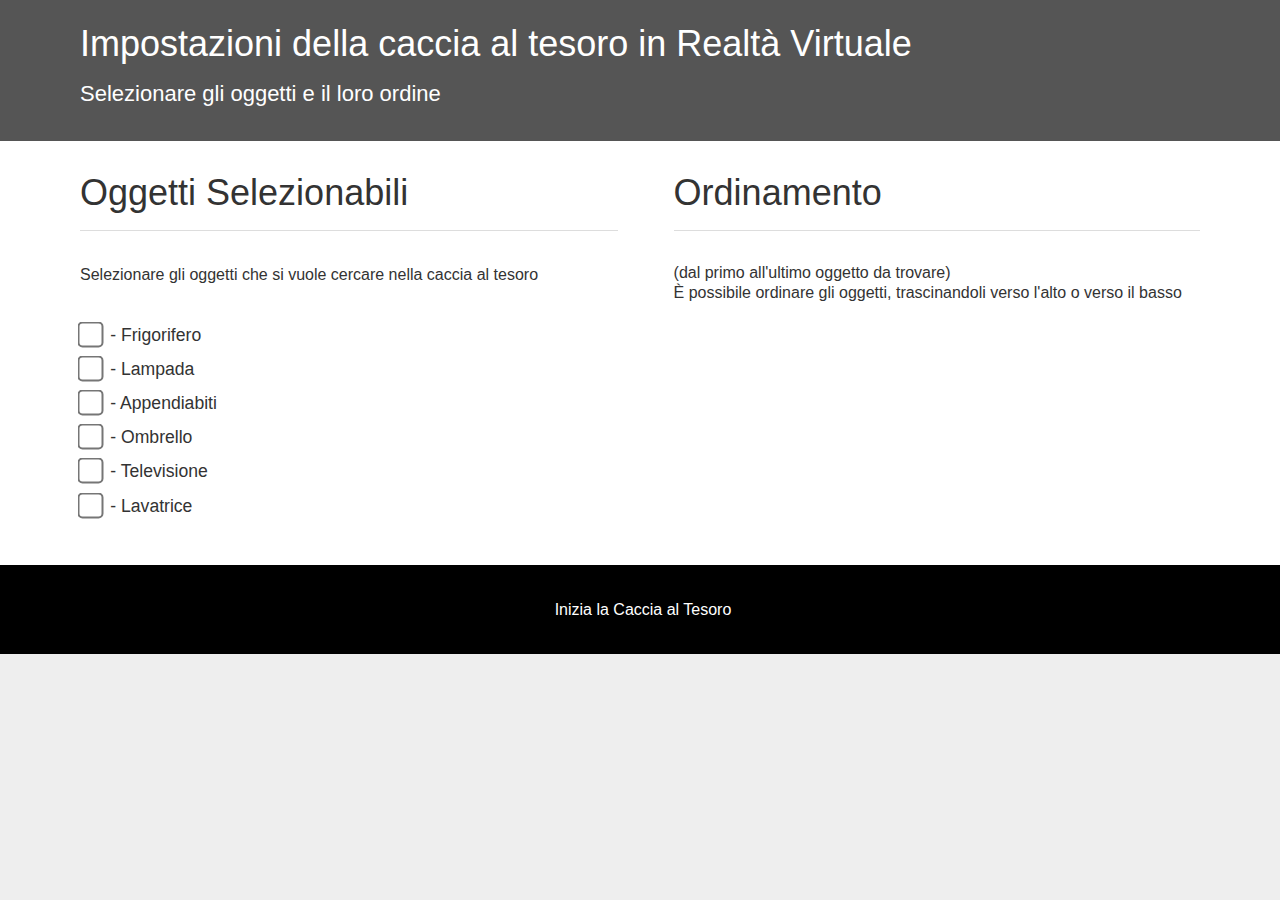
<file: index.html>
<!DOCTYPE html>
<html>
    <head>
        <title> Impostazioni Caccia al Tesoro </title>
        <script src='config.js'></script>
        <script src='jquery-3.1.1.js'></script>
        <script src='jquery-ui-1.12.1.custom/jquery-ui.js'></script>
        <script src='jquery.ui.touch-punch.min.js'></script>
        <link rel='stylesheet' href='jquery-ui-1.12.1.custom/jquery-ui.css'>
        <link rel='stylesheet' href='settings.css'>
    </head>
    <body>

            <div class='header'>
                <div class='container'>
                    <div class='header-heading'>
                        <h1>Impostazioni della caccia al tesoro in Realt&agrave; Virtuale</h1>
                        <h3>Selezionare gli oggetti e il loro ordine</h3>
                    </div>
                </div>
            </div>

            <div class='content'>
                <div class='container'>
                    <div class='main'>
                        <h1>Oggetti Selezionabili</h1>
                        <hr>
                        <p> Selezionare gli oggetti che si vuole cercare nella caccia al tesoro </p>
                        <div id='componentList' class='list'>
                        </div>
                    </div>
                    <div class='aside' id='orderingPanel'>
                        <h1>Ordinamento</h1>
                        <hr>
                        (dal primo all'ultimo oggetto da trovare) <br/>
                        &Egrave; possibile ordinare gli oggetti, trascinandoli verso l'alto o verso il basso
                        <ul id='sortableObjects' class='ordering-list'>
                        </ul>
                    </div>
                </div>
                        
            </div>

            <div class='footer'>
                <div class='container'>
                    <div class='start-button' id='startButton' disabled='true'>
                            Inizia la Caccia al Tesoro
                    </div>
                </div>
            </div>

        <script type='text/javascript'>

            // This will make the object list sortable
            $('#sortableObjects').sortable();
            $('#sortableObjects').disableSelection();

            // ADDING OBJECTS TO THE OBJECTS LIST
            for(component in objectLibrary){
                var newComponent = $("<input id=\""+objectLibrary[component]+"\" class=\"object-checkbox\" type=\"checkbox\" name=\""+objectLibrary[component]+"\" value=\""+component+"\"><label class=\"checkboxtext\"> - "+component+"</label><br>");
                newComponent.appendTo('#componentList');
            }

            // CHECK SELECTED OBJECT LIMIT
            // commented out, since we do not use this for now
            /*
            $('input.object-checkbox').on('change', function(evt) {
               if($(this).siblings(':checked').length >= objectLimit) {
                   this.checked = false;
               }
            });*/

            // When an object is selected, it must be added to the object list
            // If and object is not selected, it must be removed
            $('input.object-checkbox').on('change', function(evt) {
                if($(this).is(':checked')){
                    // adding object to the list
                    var newComponent = $("<li class=\"sortableObject ui-state-default\" id=\"sortable"+objectLibrary[$(this).val()]+"\"> <span class=\"ui-icon ui-icon-arrowthick-2-n-s checkboxtext\"></span>"+$(this).val()+"</li>");
                    newComponent.appendTo('#sortableObjects');
                }
                else{
                    // removing from the list
                    $("#sortable"+objectLibrary[$(this).val()]).remove()
                }
            });

            // Activates / deactivates the start button
            // Activate it when there is at least one object in the Treasure Hunt
            $('input.object-checkbox').on('change', function(evt) {
                if($('input.object-checkbox:checked').length == 0){
                    // then disable the start button
                    $('#startButton').attr("disabled", true)
                }
                else{
                    // enable the button
                    $('#startButton').attr("disabled", false)
                }
            });


            // Redirect to the Treasure Hunt
            $('#startButton').on('click', function(evt) {
                // building parameters
                if(!$(this).attr('disabled')){
                    selectedObjectsArray = new Array()
                    $('#sortableObjects').find('li').each(function(){
                        var object = $(this)
                        selectedObjectsArray.push(object.attr('id').replace('sortable', ''))
                    });
                    // redirect
                    window.location="./webapp/webapp.html?objects="+selectedObjectsArray.join(',')
                }
            });
        </script>
    </body>
</html>
</file>
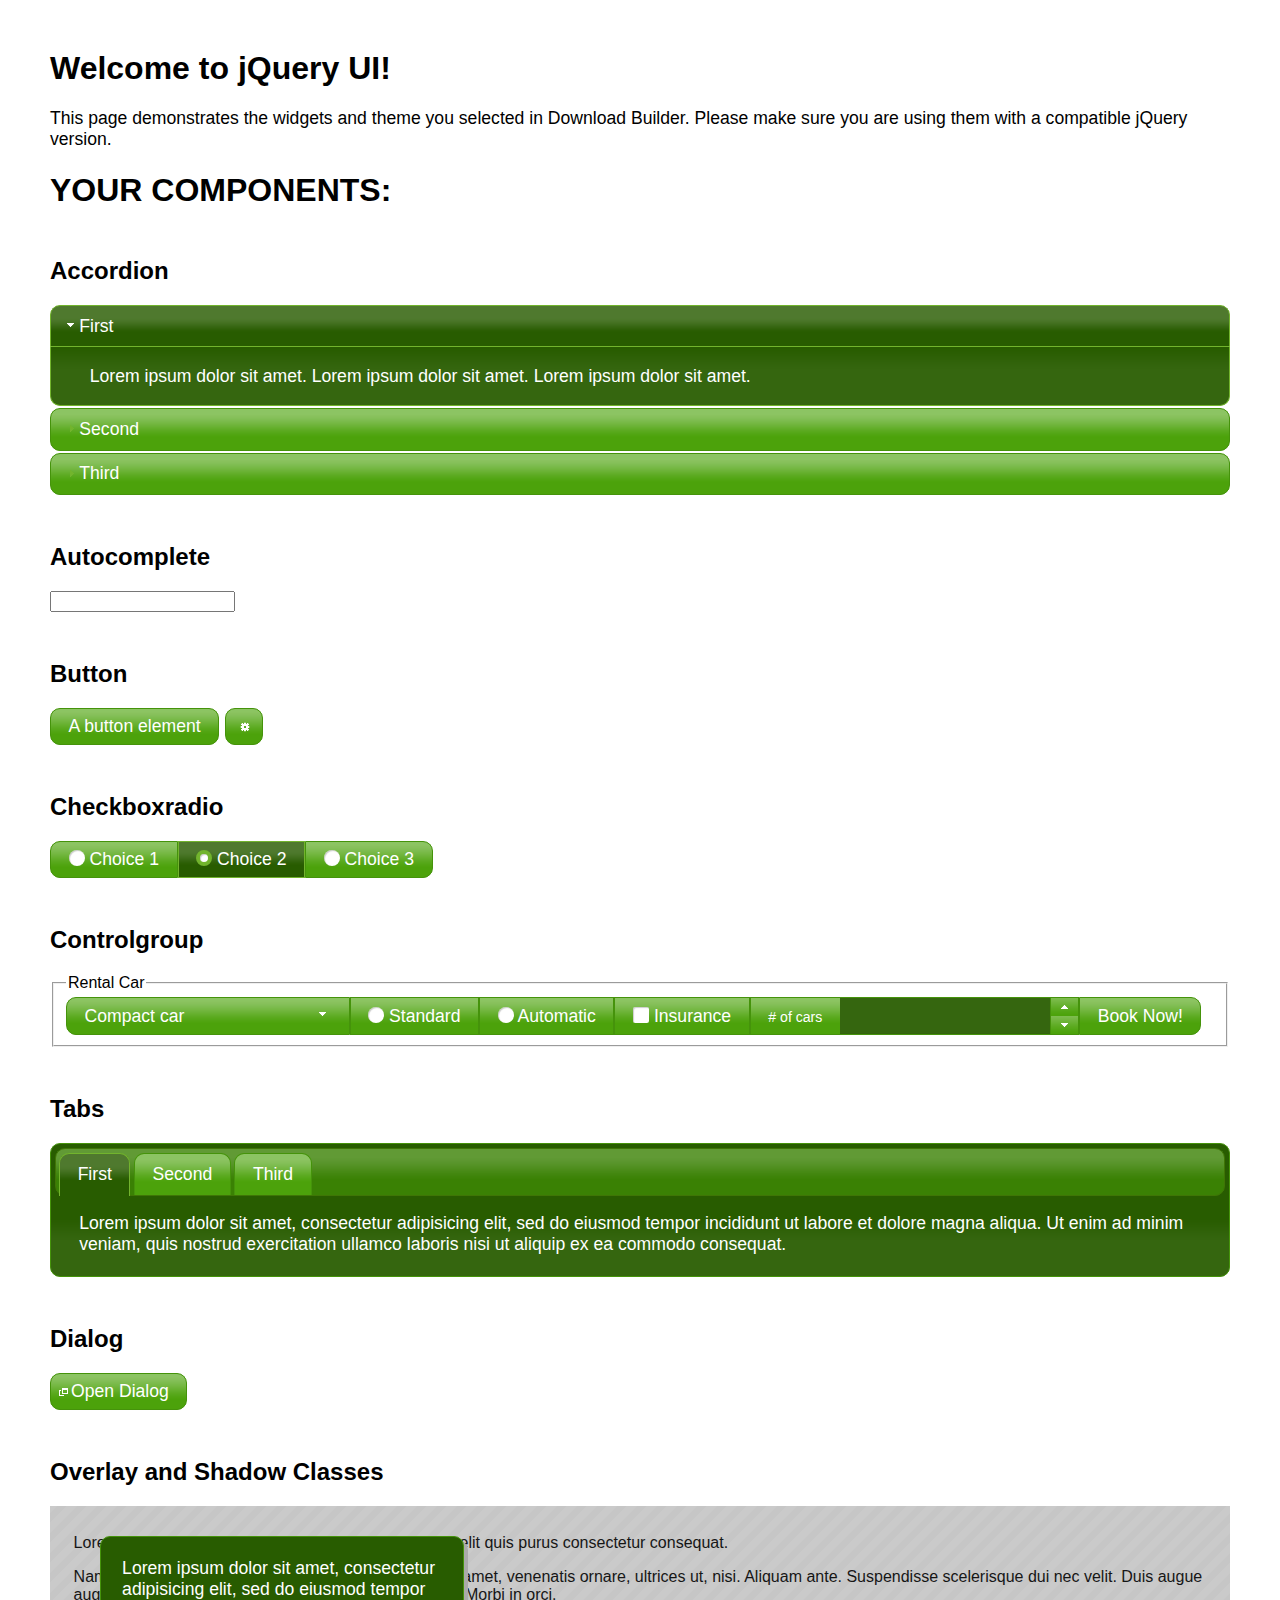
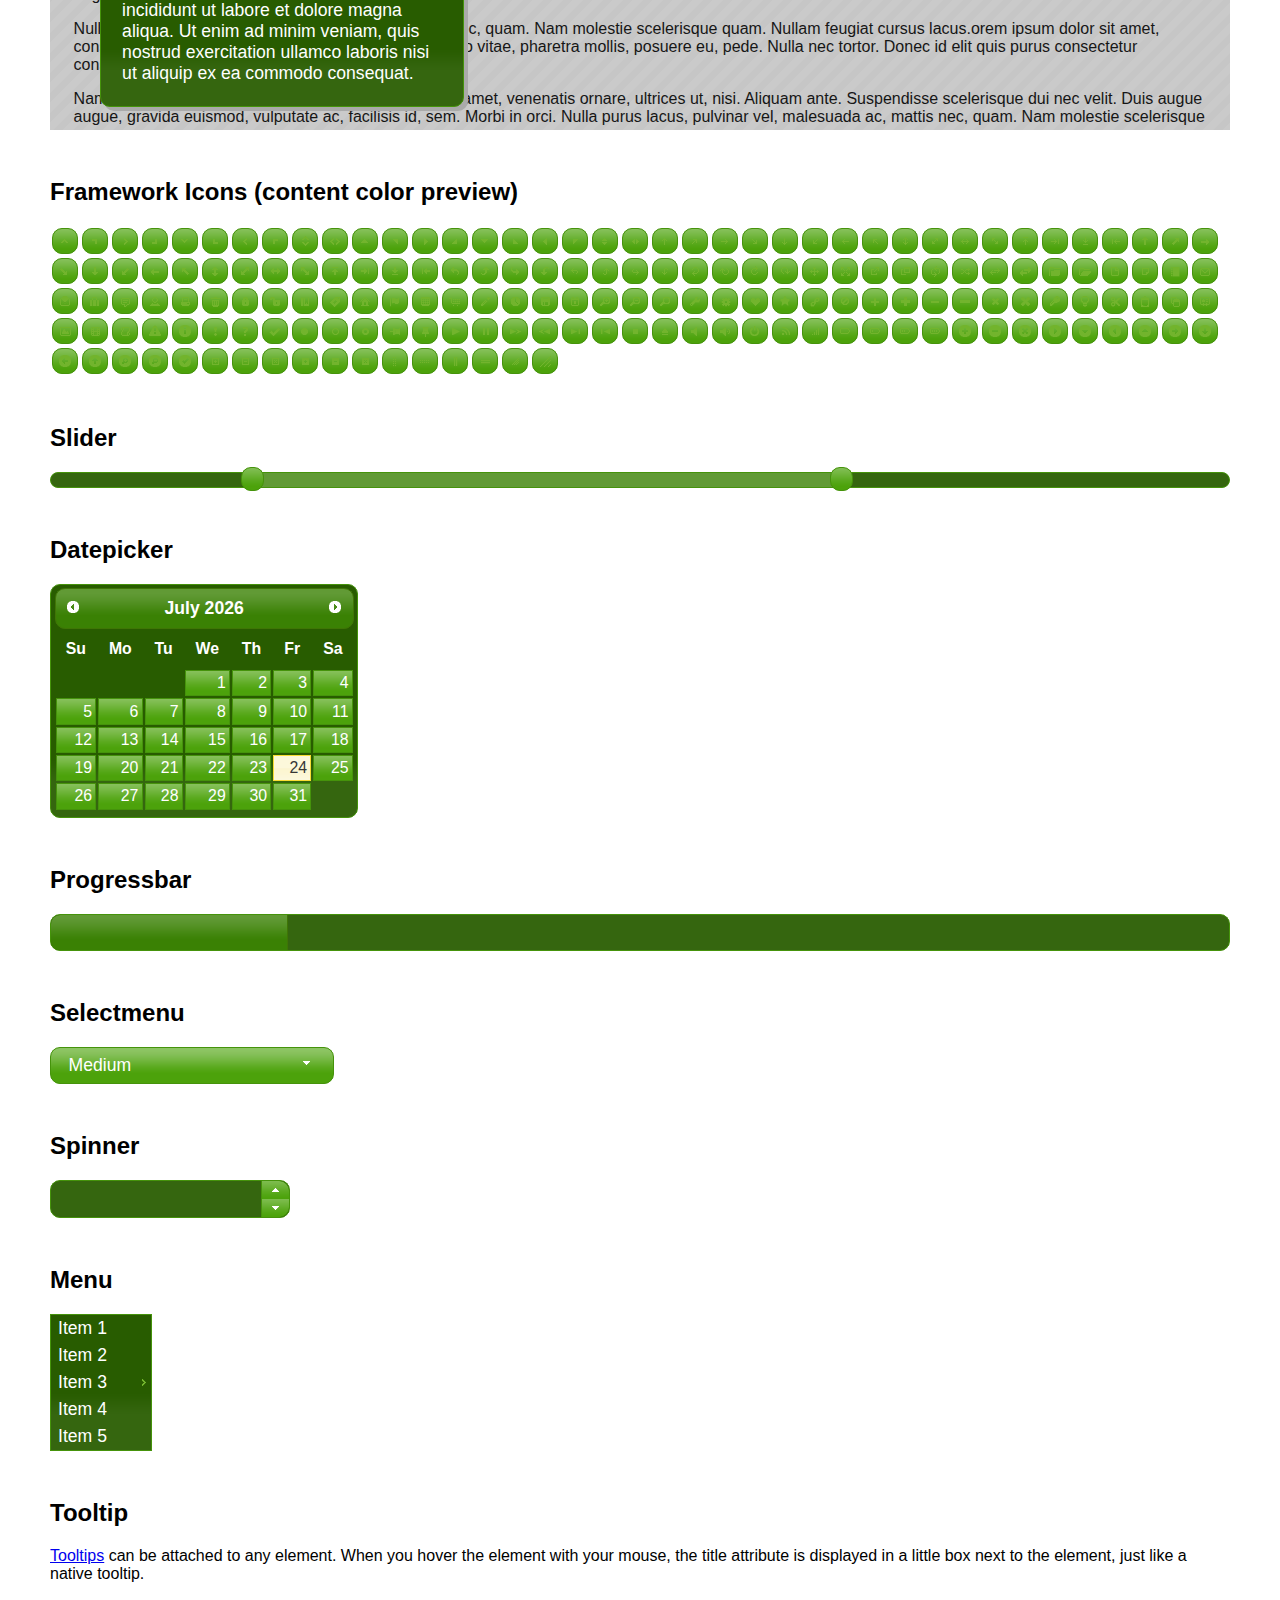
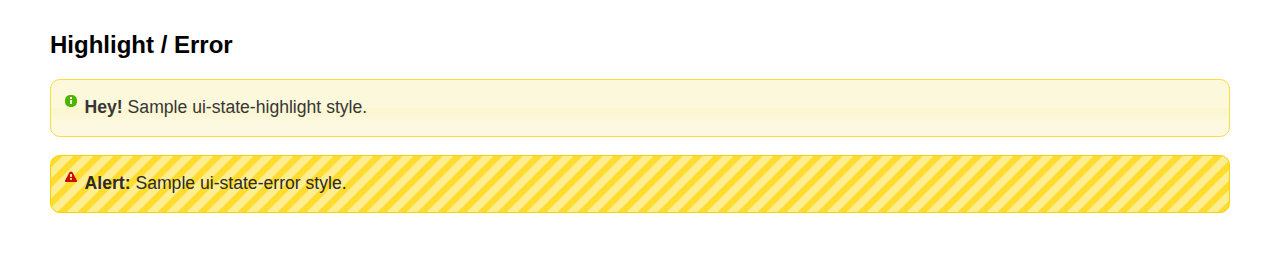
<file: jquery-ui-1.12.1.custom/index.html>
<!doctype html>
<html lang="us">
<head>
	<meta charset="utf-8">
	<title>jQuery UI Example Page</title>
	<link href="jquery-ui.css" rel="stylesheet">
	<style>
	body{
		font-family: "Trebuchet MS", sans-serif;
		margin: 50px;
	}
	.demoHeaders {
		margin-top: 2em;
	}
	#dialog-link {
		padding: .4em 1em .4em 20px;
		text-decoration: none;
		position: relative;
	}
	#dialog-link span.ui-icon {
		margin: 0 5px 0 0;
		position: absolute;
		left: .2em;
		top: 50%;
		margin-top: -8px;
	}
	#icons {
		margin: 0;
		padding: 0;
	}
	#icons li {
		margin: 2px;
		position: relative;
		padding: 4px 0;
		cursor: pointer;
		float: left;
		list-style: none;
	}
	#icons span.ui-icon {
		float: left;
		margin: 0 4px;
	}
	.fakewindowcontain .ui-widget-overlay {
		position: absolute;
	}
	select {
		width: 200px;
	}
	</style>
</head>
<body>

<h1>Welcome to jQuery UI!</h1>

<div class="ui-widget">
	<p>This page demonstrates the widgets and theme you selected in Download Builder. Please make sure you are using them with a compatible jQuery version.</p>
</div>

<h1>YOUR COMPONENTS:</h1>


<!-- Accordion -->
<h2 class="demoHeaders">Accordion</h2>
<div id="accordion">
	<h3>First</h3>
	<div>Lorem ipsum dolor sit amet. Lorem ipsum dolor sit amet. Lorem ipsum dolor sit amet.</div>
	<h3>Second</h3>
	<div>Phasellus mattis tincidunt nibh.</div>
	<h3>Third</h3>
	<div>Nam dui erat, auctor a, dignissim quis.</div>
</div>



<!-- Autocomplete -->
<h2 class="demoHeaders">Autocomplete</h2>
<div>
	<input id="autocomplete" title="type &quot;a&quot;">
</div>



<!-- Button -->
<h2 class="demoHeaders">Button</h2>
<button id="button">A button element</button>
<button id="button-icon">An icon-only button</button>



<!-- Checkboxradio -->
<h2 class="demoHeaders">Checkboxradio</h2>
<form style="margin-top: 1em;">
	<div id="radioset">
		<input type="radio" id="radio1" name="radio"><label for="radio1">Choice 1</label>
		<input type="radio" id="radio2" name="radio" checked="checked"><label for="radio2">Choice 2</label>
		<input type="radio" id="radio3" name="radio"><label for="radio3">Choice 3</label>
	</div>
</form>



<!-- Controlgroup -->
<h2 class="demoHeaders">Controlgroup</h2>
<fieldset>
	<legend>Rental Car</legend>
	<div id="controlgroup">
		<select id="car-type">
			<option>Compact car</option>
			<option>Midsize car</option>
			<option>Full size car</option>
			<option>SUV</option>
			<option>Luxury</option>
			<option>Truck</option>
			<option>Van</option>
		</select>
		<label for="transmission-standard">Standard</label>
		<input type="radio" name="transmission" id="transmission-standard">
		<label for="transmission-automatic">Automatic</label>
		<input type="radio" name="transmission" id="transmission-automatic">
		<label for="insurance">Insurance</label>
		<input type="checkbox" name="insurance" id="insurance">
		<label for="horizontal-spinner" class="ui-controlgroup-label"># of cars</label>
		<input id="horizontal-spinner" class="ui-spinner-input">
		<button>Book Now!</button>
	</div>
</fieldset>



<!-- Tabs -->
<h2 class="demoHeaders">Tabs</h2>
<div id="tabs">
	<ul>
		<li><a href="#tabs-1">First</a></li>
		<li><a href="#tabs-2">Second</a></li>
		<li><a href="#tabs-3">Third</a></li>
	</ul>
	<div id="tabs-1">Lorem ipsum dolor sit amet, consectetur adipisicing elit, sed do eiusmod tempor incididunt ut labore et dolore magna aliqua. Ut enim ad minim veniam, quis nostrud exercitation ullamco laboris nisi ut aliquip ex ea commodo consequat.</div>
	<div id="tabs-2">Phasellus mattis tincidunt nibh. Cras orci urna, blandit id, pretium vel, aliquet ornare, felis. Maecenas scelerisque sem non nisl. Fusce sed lorem in enim dictum bibendum.</div>
	<div id="tabs-3">Nam dui erat, auctor a, dignissim quis, sollicitudin eu, felis. Pellentesque nisi urna, interdum eget, sagittis et, consequat vestibulum, lacus. Mauris porttitor ullamcorper augue.</div>
</div>



<h2 class="demoHeaders">Dialog</h2>
<p>
	<button id="dialog-link" class="ui-button ui-corner-all ui-widget">
		<span class="ui-icon ui-icon-newwin"></span>Open Dialog
	</button>
</p>

<h2 class="demoHeaders">Overlay and Shadow Classes</h2>
<div style="position: relative; width: 96%; height: 200px; padding:1% 2%; overflow:hidden;" class="fakewindowcontain">
	<p>Lorem ipsum dolor sit amet,  Nulla nec tortor. Donec id elit quis purus consectetur consequat. </p><p>Nam congue semper tellus. Sed erat dolor, dapibus sit amet, venenatis ornare, ultrices ut, nisi. Aliquam ante. Suspendisse scelerisque dui nec velit. Duis augue augue, gravida euismod, vulputate ac, facilisis id, sem. Morbi in orci. </p><p>Nulla purus lacus, pulvinar vel, malesuada ac, mattis nec, quam. Nam molestie scelerisque quam. Nullam feugiat cursus lacus.orem ipsum dolor sit amet, consectetur adipiscing elit. Donec libero risus, commodo vitae, pharetra mollis, posuere eu, pede. Nulla nec tortor. Donec id elit quis purus consectetur consequat. </p><p>Nam congue semper tellus. Sed erat dolor, dapibus sit amet, venenatis ornare, ultrices ut, nisi. Aliquam ante. Suspendisse scelerisque dui nec velit. Duis augue augue, gravida euismod, vulputate ac, facilisis id, sem. Morbi in orci. Nulla purus lacus, pulvinar vel, malesuada ac, mattis nec, quam. Nam molestie scelerisque quam. </p><p>Nullam feugiat cursus lacus.orem ipsum dolor sit amet, consectetur adipiscing elit. Donec libero risus, commodo vitae, pharetra mollis, posuere eu, pede. Nulla nec tortor. Donec id elit quis purus consectetur consequat. Nam congue semper tellus. Sed erat dolor, dapibus sit amet, venenatis ornare, ultrices ut, nisi. Aliquam ante. </p><p>Suspendisse scelerisque dui nec velit. Duis augue augue, gravida euismod, vulputate ac, facilisis id, sem. Morbi in orci. Nulla purus lacus, pulvinar vel, malesuada ac, mattis nec, quam. Nam molestie scelerisque quam. Nullam feugiat cursus lacus.orem ipsum dolor sit amet, consectetur adipiscing elit. Donec libero risus, commodo vitae, pharetra mollis, posuere eu, pede. Nulla nec tortor. Donec id elit quis purus consectetur consequat. Nam congue semper tellus. Sed erat dolor, dapibus sit amet, venenatis ornare, ultrices ut, nisi. </p>

	<!-- ui-dialog -->
	<div class="ui-widget-overlay ui-front"></div>
	<div style="position: absolute; width: 320px; left: 50px; top: 30px; padding: 1.2em" class="ui-widget ui-front ui-widget-content ui-corner-all ui-widget-shadow">
		Lorem ipsum dolor sit amet, consectetur adipisicing elit, sed do eiusmod tempor incididunt ut labore et dolore magna aliqua. Ut enim ad minim veniam, quis nostrud exercitation ullamco laboris nisi ut aliquip ex ea commodo consequat.
	</div>

</div>

<!-- ui-dialog -->
<div id="dialog" title="Dialog Title">
	<p>Lorem ipsum dolor sit amet, consectetur adipisicing elit, sed do eiusmod tempor incididunt ut labore et dolore magna aliqua. Ut enim ad minim veniam, quis nostrud exercitation ullamco laboris nisi ut aliquip ex ea commodo consequat.</p>
</div>



<h2 class="demoHeaders">Framework Icons (content color preview)</h2>
<ul id="icons" class="ui-widget ui-helper-clearfix">
	<li class="ui-state-default ui-corner-all" title=".ui-icon-caret-1-n"><span class="ui-icon ui-icon-caret-1-n"></span></li>
	<li class="ui-state-default ui-corner-all" title=".ui-icon-caret-1-ne"><span class="ui-icon ui-icon-caret-1-ne"></span></li>
	<li class="ui-state-default ui-corner-all" title=".ui-icon-caret-1-e"><span class="ui-icon ui-icon-caret-1-e"></span></li>
	<li class="ui-state-default ui-corner-all" title=".ui-icon-caret-1-se"><span class="ui-icon ui-icon-caret-1-se"></span></li>
	<li class="ui-state-default ui-corner-all" title=".ui-icon-caret-1-s"><span class="ui-icon ui-icon-caret-1-s"></span></li>
	<li class="ui-state-default ui-corner-all" title=".ui-icon-caret-1-sw"><span class="ui-icon ui-icon-caret-1-sw"></span></li>
	<li class="ui-state-default ui-corner-all" title=".ui-icon-caret-1-w"><span class="ui-icon ui-icon-caret-1-w"></span></li>
	<li class="ui-state-default ui-corner-all" title=".ui-icon-caret-1-nw"><span class="ui-icon ui-icon-caret-1-nw"></span></li>
	<li class="ui-state-default ui-corner-all" title=".ui-icon-caret-2-n-s"><span class="ui-icon ui-icon-caret-2-n-s"></span></li>
	<li class="ui-state-default ui-corner-all" title=".ui-icon-caret-2-e-w"><span class="ui-icon ui-icon-caret-2-e-w"></span></li>
	<li class="ui-state-default ui-corner-all" title=".ui-icon-triangle-1-n"><span class="ui-icon ui-icon-triangle-1-n"></span></li>
	<li class="ui-state-default ui-corner-all" title=".ui-icon-triangle-1-ne"><span class="ui-icon ui-icon-triangle-1-ne"></span></li>
	<li class="ui-state-default ui-corner-all" title=".ui-icon-triangle-1-e"><span class="ui-icon ui-icon-triangle-1-e"></span></li>
	<li class="ui-state-default ui-corner-all" title=".ui-icon-triangle-1-se"><span class="ui-icon ui-icon-triangle-1-se"></span></li>
	<li class="ui-state-default ui-corner-all" title=".ui-icon-triangle-1-s"><span class="ui-icon ui-icon-triangle-1-s"></span></li>
	<li class="ui-state-default ui-corner-all" title=".ui-icon-triangle-1-sw"><span class="ui-icon ui-icon-triangle-1-sw"></span></li>
	<li class="ui-state-default ui-corner-all" title=".ui-icon-triangle-1-w"><span class="ui-icon ui-icon-triangle-1-w"></span></li>
	<li class="ui-state-default ui-corner-all" title=".ui-icon-triangle-1-nw"><span class="ui-icon ui-icon-triangle-1-nw"></span></li>
	<li class="ui-state-default ui-corner-all" title=".ui-icon-triangle-2-n-s"><span class="ui-icon ui-icon-triangle-2-n-s"></span></li>
	<li class="ui-state-default ui-corner-all" title=".ui-icon-triangle-2-e-w"><span class="ui-icon ui-icon-triangle-2-e-w"></span></li>
	<li class="ui-state-default ui-corner-all" title=".ui-icon-arrow-1-n"><span class="ui-icon ui-icon-arrow-1-n"></span></li>
	<li class="ui-state-default ui-corner-all" title=".ui-icon-arrow-1-ne"><span class="ui-icon ui-icon-arrow-1-ne"></span></li>
	<li class="ui-state-default ui-corner-all" title=".ui-icon-arrow-1-e"><span class="ui-icon ui-icon-arrow-1-e"></span></li>
	<li class="ui-state-default ui-corner-all" title=".ui-icon-arrow-1-se"><span class="ui-icon ui-icon-arrow-1-se"></span></li>
	<li class="ui-state-default ui-corner-all" title=".ui-icon-arrow-1-s"><span class="ui-icon ui-icon-arrow-1-s"></span></li>
	<li class="ui-state-default ui-corner-all" title=".ui-icon-arrow-1-sw"><span class="ui-icon ui-icon-arrow-1-sw"></span></li>
	<li class="ui-state-default ui-corner-all" title=".ui-icon-arrow-1-w"><span class="ui-icon ui-icon-arrow-1-w"></span></li>
	<li class="ui-state-default ui-corner-all" title=".ui-icon-arrow-1-nw"><span class="ui-icon ui-icon-arrow-1-nw"></span></li>
	<li class="ui-state-default ui-corner-all" title=".ui-icon-arrow-2-n-s"><span class="ui-icon ui-icon-arrow-2-n-s"></span></li>
	<li class="ui-state-default ui-corner-all" title=".ui-icon-arrow-2-ne-sw"><span class="ui-icon ui-icon-arrow-2-ne-sw"></span></li>
	<li class="ui-state-default ui-corner-all" title=".ui-icon-arrow-2-e-w"><span class="ui-icon ui-icon-arrow-2-e-w"></span></li>
	<li class="ui-state-default ui-corner-all" title=".ui-icon-arrow-2-se-nw"><span class="ui-icon ui-icon-arrow-2-se-nw"></span></li>
	<li class="ui-state-default ui-corner-all" title=".ui-icon-arrowstop-1-n"><span class="ui-icon ui-icon-arrowstop-1-n"></span></li>
	<li class="ui-state-default ui-corner-all" title=".ui-icon-arrowstop-1-e"><span class="ui-icon ui-icon-arrowstop-1-e"></span></li>
	<li class="ui-state-default ui-corner-all" title=".ui-icon-arrowstop-1-s"><span class="ui-icon ui-icon-arrowstop-1-s"></span></li>
	<li class="ui-state-default ui-corner-all" title=".ui-icon-arrowstop-1-w"><span class="ui-icon ui-icon-arrowstop-1-w"></span></li>
	<li class="ui-state-default ui-corner-all" title=".ui-icon-arrowthick-1-n"><span class="ui-icon ui-icon-arrowthick-1-n"></span></li>
	<li class="ui-state-default ui-corner-all" title=".ui-icon-arrowthick-1-ne"><span class="ui-icon ui-icon-arrowthick-1-ne"></span></li>
	<li class="ui-state-default ui-corner-all" title=".ui-icon-arrowthick-1-e"><span class="ui-icon ui-icon-arrowthick-1-e"></span></li>
	<li class="ui-state-default ui-corner-all" title=".ui-icon-arrowthick-1-se"><span class="ui-icon ui-icon-arrowthick-1-se"></span></li>
	<li class="ui-state-default ui-corner-all" title=".ui-icon-arrowthick-1-s"><span class="ui-icon ui-icon-arrowthick-1-s"></span></li>
	<li class="ui-state-default ui-corner-all" title=".ui-icon-arrowthick-1-sw"><span class="ui-icon ui-icon-arrowthick-1-sw"></span></li>
	<li class="ui-state-default ui-corner-all" title=".ui-icon-arrowthick-1-w"><span class="ui-icon ui-icon-arrowthick-1-w"></span></li>
	<li class="ui-state-default ui-corner-all" title=".ui-icon-arrowthick-1-nw"><span class="ui-icon ui-icon-arrowthick-1-nw"></span></li>
	<li class="ui-state-default ui-corner-all" title=".ui-icon-arrowthick-2-n-s"><span class="ui-icon ui-icon-arrowthick-2-n-s"></span></li>
	<li class="ui-state-default ui-corner-all" title=".ui-icon-arrowthick-2-ne-sw"><span class="ui-icon ui-icon-arrowthick-2-ne-sw"></span></li>
	<li class="ui-state-default ui-corner-all" title=".ui-icon-arrowthick-2-e-w"><span class="ui-icon ui-icon-arrowthick-2-e-w"></span></li>
	<li class="ui-state-default ui-corner-all" title=".ui-icon-arrowthick-2-se-nw"><span class="ui-icon ui-icon-arrowthick-2-se-nw"></span></li>
	<li class="ui-state-default ui-corner-all" title=".ui-icon-arrowthickstop-1-n"><span class="ui-icon ui-icon-arrowthickstop-1-n"></span></li>
	<li class="ui-state-default ui-corner-all" title=".ui-icon-arrowthickstop-1-e"><span class="ui-icon ui-icon-arrowthickstop-1-e"></span></li>
	<li class="ui-state-default ui-corner-all" title=".ui-icon-arrowthickstop-1-s"><span class="ui-icon ui-icon-arrowthickstop-1-s"></span></li>
	<li class="ui-state-default ui-corner-all" title=".ui-icon-arrowthickstop-1-w"><span class="ui-icon ui-icon-arrowthickstop-1-w"></span></li>
	<li class="ui-state-default ui-corner-all" title=".ui-icon-arrowreturnthick-1-w"><span class="ui-icon ui-icon-arrowreturnthick-1-w"></span></li>
	<li class="ui-state-default ui-corner-all" title=".ui-icon-arrowreturnthick-1-n"><span class="ui-icon ui-icon-arrowreturnthick-1-n"></span></li>
	<li class="ui-state-default ui-corner-all" title=".ui-icon-arrowreturnthick-1-e"><span class="ui-icon ui-icon-arrowreturnthick-1-e"></span></li>
	<li class="ui-state-default ui-corner-all" title=".ui-icon-arrowreturnthick-1-s"><span class="ui-icon ui-icon-arrowreturnthick-1-s"></span></li>
	<li class="ui-state-default ui-corner-all" title=".ui-icon-arrowreturn-1-w"><span class="ui-icon ui-icon-arrowreturn-1-w"></span></li>
	<li class="ui-state-default ui-corner-all" title=".ui-icon-arrowreturn-1-n"><span class="ui-icon ui-icon-arrowreturn-1-n"></span></li>
	<li class="ui-state-default ui-corner-all" title=".ui-icon-arrowreturn-1-e"><span class="ui-icon ui-icon-arrowreturn-1-e"></span></li>
	<li class="ui-state-default ui-corner-all" title=".ui-icon-arrowreturn-1-s"><span class="ui-icon ui-icon-arrowreturn-1-s"></span></li>
	<li class="ui-state-default ui-corner-all" title=".ui-icon-arrowrefresh-1-w"><span class="ui-icon ui-icon-arrowrefresh-1-w"></span></li>
	<li class="ui-state-default ui-corner-all" title=".ui-icon-arrowrefresh-1-n"><span class="ui-icon ui-icon-arrowrefresh-1-n"></span></li>
	<li class="ui-state-default ui-corner-all" title=".ui-icon-arrowrefresh-1-e"><span class="ui-icon ui-icon-arrowrefresh-1-e"></span></li>
	<li class="ui-state-default ui-corner-all" title=".ui-icon-arrowrefresh-1-s"><span class="ui-icon ui-icon-arrowrefresh-1-s"></span></li>
	<li class="ui-state-default ui-corner-all" title=".ui-icon-arrow-4"><span class="ui-icon ui-icon-arrow-4"></span></li>
	<li class="ui-state-default ui-corner-all" title=".ui-icon-arrow-4-diag"><span class="ui-icon ui-icon-arrow-4-diag"></span></li>
	<li class="ui-state-default ui-corner-all" title=".ui-icon-extlink"><span class="ui-icon ui-icon-extlink"></span></li>
	<li class="ui-state-default ui-corner-all" title=".ui-icon-newwin"><span class="ui-icon ui-icon-newwin"></span></li>
	<li class="ui-state-default ui-corner-all" title=".ui-icon-refresh"><span class="ui-icon ui-icon-refresh"></span></li>
	<li class="ui-state-default ui-corner-all" title=".ui-icon-shuffle"><span class="ui-icon ui-icon-shuffle"></span></li>
	<li class="ui-state-default ui-corner-all" title=".ui-icon-transfer-e-w"><span class="ui-icon ui-icon-transfer-e-w"></span></li>
	<li class="ui-state-default ui-corner-all" title=".ui-icon-transferthick-e-w"><span class="ui-icon ui-icon-transferthick-e-w"></span></li>
	<li class="ui-state-default ui-corner-all" title=".ui-icon-folder-collapsed"><span class="ui-icon ui-icon-folder-collapsed"></span></li>
	<li class="ui-state-default ui-corner-all" title=".ui-icon-folder-open"><span class="ui-icon ui-icon-folder-open"></span></li>
	<li class="ui-state-default ui-corner-all" title=".ui-icon-document"><span class="ui-icon ui-icon-document"></span></li>
	<li class="ui-state-default ui-corner-all" title=".ui-icon-document-b"><span class="ui-icon ui-icon-document-b"></span></li>
	<li class="ui-state-default ui-corner-all" title=".ui-icon-note"><span class="ui-icon ui-icon-note"></span></li>
	<li class="ui-state-default ui-corner-all" title=".ui-icon-mail-closed"><span class="ui-icon ui-icon-mail-closed"></span></li>
	<li class="ui-state-default ui-corner-all" title=".ui-icon-mail-open"><span class="ui-icon ui-icon-mail-open"></span></li>
	<li class="ui-state-default ui-corner-all" title=".ui-icon-suitcase"><span class="ui-icon ui-icon-suitcase"></span></li>
	<li class="ui-state-default ui-corner-all" title=".ui-icon-comment"><span class="ui-icon ui-icon-comment"></span></li>
	<li class="ui-state-default ui-corner-all" title=".ui-icon-person"><span class="ui-icon ui-icon-person"></span></li>
	<li class="ui-state-default ui-corner-all" title=".ui-icon-print"><span class="ui-icon ui-icon-print"></span></li>
	<li class="ui-state-default ui-corner-all" title=".ui-icon-trash"><span class="ui-icon ui-icon-trash"></span></li>
	<li class="ui-state-default ui-corner-all" title=".ui-icon-locked"><span class="ui-icon ui-icon-locked"></span></li>
	<li class="ui-state-default ui-corner-all" title=".ui-icon-unlocked"><span class="ui-icon ui-icon-unlocked"></span></li>
	<li class="ui-state-default ui-corner-all" title=".ui-icon-bookmark"><span class="ui-icon ui-icon-bookmark"></span></li>
	<li class="ui-state-default ui-corner-all" title=".ui-icon-tag"><span class="ui-icon ui-icon-tag"></span></li>
	<li class="ui-state-default ui-corner-all" title=".ui-icon-home"><span class="ui-icon ui-icon-home"></span></li>
	<li class="ui-state-default ui-corner-all" title=".ui-icon-flag"><span class="ui-icon ui-icon-flag"></span></li>
	<li class="ui-state-default ui-corner-all" title=".ui-icon-calculator"><span class="ui-icon ui-icon-calculator"></span></li>
	<li class="ui-state-default ui-corner-all" title=".ui-icon-cart"><span class="ui-icon ui-icon-cart"></span></li>
	<li class="ui-state-default ui-corner-all" title=".ui-icon-pencil"><span class="ui-icon ui-icon-pencil"></span></li>
	<li class="ui-state-default ui-corner-all" title=".ui-icon-clock"><span class="ui-icon ui-icon-clock"></span></li>
	<li class="ui-state-default ui-corner-all" title=".ui-icon-disk"><span class="ui-icon ui-icon-disk"></span></li>
	<li class="ui-state-default ui-corner-all" title=".ui-icon-calendar"><span class="ui-icon ui-icon-calendar"></span></li>
	<li class="ui-state-default ui-corner-all" title=".ui-icon-zoomin"><span class="ui-icon ui-icon-zoomin"></span></li>
	<li class="ui-state-default ui-corner-all" title=".ui-icon-zoomout"><span class="ui-icon ui-icon-zoomout"></span></li>
	<li class="ui-state-default ui-corner-all" title=".ui-icon-search"><span class="ui-icon ui-icon-search"></span></li>
	<li class="ui-state-default ui-corner-all" title=".ui-icon-wrench"><span class="ui-icon ui-icon-wrench"></span></li>
	<li class="ui-state-default ui-corner-all" title=".ui-icon-gear"><span class="ui-icon ui-icon-gear"></span></li>
	<li class="ui-state-default ui-corner-all" title=".ui-icon-heart"><span class="ui-icon ui-icon-heart"></span></li>
	<li class="ui-state-default ui-corner-all" title=".ui-icon-star"><span class="ui-icon ui-icon-star"></span></li>
	<li class="ui-state-default ui-corner-all" title=".ui-icon-link"><span class="ui-icon ui-icon-link"></span></li>
	<li class="ui-state-default ui-corner-all" title=".ui-icon-cancel"><span class="ui-icon ui-icon-cancel"></span></li>
	<li class="ui-state-default ui-corner-all" title=".ui-icon-plus"><span class="ui-icon ui-icon-plus"></span></li>
	<li class="ui-state-default ui-corner-all" title=".ui-icon-plusthick"><span class="ui-icon ui-icon-plusthick"></span></li>
	<li class="ui-state-default ui-corner-all" title=".ui-icon-minus"><span class="ui-icon ui-icon-minus"></span></li>
	<li class="ui-state-default ui-corner-all" title=".ui-icon-minusthick"><span class="ui-icon ui-icon-minusthick"></span></li>
	<li class="ui-state-default ui-corner-all" title=".ui-icon-close"><span class="ui-icon ui-icon-close"></span></li>
	<li class="ui-state-default ui-corner-all" title=".ui-icon-closethick"><span class="ui-icon ui-icon-closethick"></span></li>
	<li class="ui-state-default ui-corner-all" title=".ui-icon-key"><span class="ui-icon ui-icon-key"></span></li>
	<li class="ui-state-default ui-corner-all" title=".ui-icon-lightbulb"><span class="ui-icon ui-icon-lightbulb"></span></li>
	<li class="ui-state-default ui-corner-all" title=".ui-icon-scissors"><span class="ui-icon ui-icon-scissors"></span></li>
	<li class="ui-state-default ui-corner-all" title=".ui-icon-clipboard"><span class="ui-icon ui-icon-clipboard"></span></li>
	<li class="ui-state-default ui-corner-all" title=".ui-icon-copy"><span class="ui-icon ui-icon-copy"></span></li>
	<li class="ui-state-default ui-corner-all" title=".ui-icon-contact"><span class="ui-icon ui-icon-contact"></span></li>
	<li class="ui-state-default ui-corner-all" title=".ui-icon-image"><span class="ui-icon ui-icon-image"></span></li>
	<li class="ui-state-default ui-corner-all" title=".ui-icon-video"><span class="ui-icon ui-icon-video"></span></li>
	<li class="ui-state-default ui-corner-all" title=".ui-icon-script"><span class="ui-icon ui-icon-script"></span></li>
	<li class="ui-state-default ui-corner-all" title=".ui-icon-alert"><span class="ui-icon ui-icon-alert"></span></li>
	<li class="ui-state-default ui-corner-all" title=".ui-icon-info"><span class="ui-icon ui-icon-info"></span></li>
	<li class="ui-state-default ui-corner-all" title=".ui-icon-notice"><span class="ui-icon ui-icon-notice"></span></li>
	<li class="ui-state-default ui-corner-all" title=".ui-icon-help"><span class="ui-icon ui-icon-help"></span></li>
	<li class="ui-state-default ui-corner-all" title=".ui-icon-check"><span class="ui-icon ui-icon-check"></span></li>
	<li class="ui-state-default ui-corner-all" title=".ui-icon-bullet"><span class="ui-icon ui-icon-bullet"></span></li>
	<li class="ui-state-default ui-corner-all" title=".ui-icon-radio-off"><span class="ui-icon ui-icon-radio-off"></span></li>
	<li class="ui-state-default ui-corner-all" title=".ui-icon-radio-on"><span class="ui-icon ui-icon-radio-on"></span></li>
	<li class="ui-state-default ui-corner-all" title=".ui-icon-pin-w"><span class="ui-icon ui-icon-pin-w"></span></li>
	<li class="ui-state-default ui-corner-all" title=".ui-icon-pin-s"><span class="ui-icon ui-icon-pin-s"></span></li>
	<li class="ui-state-default ui-corner-all" title=".ui-icon-play"><span class="ui-icon ui-icon-play"></span></li>
	<li class="ui-state-default ui-corner-all" title=".ui-icon-pause"><span class="ui-icon ui-icon-pause"></span></li>
	<li class="ui-state-default ui-corner-all" title=".ui-icon-seek-next"><span class="ui-icon ui-icon-seek-next"></span></li>
	<li class="ui-state-default ui-corner-all" title=".ui-icon-seek-prev"><span class="ui-icon ui-icon-seek-prev"></span></li>
	<li class="ui-state-default ui-corner-all" title=".ui-icon-seek-end"><span class="ui-icon ui-icon-seek-end"></span></li>
	<li class="ui-state-default ui-corner-all" title=".ui-icon-seek-first"><span class="ui-icon ui-icon-seek-first"></span></li>
	<li class="ui-state-default ui-corner-all" title=".ui-icon-stop"><span class="ui-icon ui-icon-stop"></span></li>
	<li class="ui-state-default ui-corner-all" title=".ui-icon-eject"><span class="ui-icon ui-icon-eject"></span></li>
	<li class="ui-state-default ui-corner-all" title=".ui-icon-volume-off"><span class="ui-icon ui-icon-volume-off"></span></li>
	<li class="ui-state-default ui-corner-all" title=".ui-icon-volume-on"><span class="ui-icon ui-icon-volume-on"></span></li>
	<li class="ui-state-default ui-corner-all" title=".ui-icon-power"><span class="ui-icon ui-icon-power"></span></li>
	<li class="ui-state-default ui-corner-all" title=".ui-icon-signal-diag"><span class="ui-icon ui-icon-signal-diag"></span></li>
	<li class="ui-state-default ui-corner-all" title=".ui-icon-signal"><span class="ui-icon ui-icon-signal"></span></li>
	<li class="ui-state-default ui-corner-all" title=".ui-icon-battery-0"><span class="ui-icon ui-icon-battery-0"></span></li>
	<li class="ui-state-default ui-corner-all" title=".ui-icon-battery-1"><span class="ui-icon ui-icon-battery-1"></span></li>
	<li class="ui-state-default ui-corner-all" title=".ui-icon-battery-2"><span class="ui-icon ui-icon-battery-2"></span></li>
	<li class="ui-state-default ui-corner-all" title=".ui-icon-battery-3"><span class="ui-icon ui-icon-battery-3"></span></li>
	<li class="ui-state-default ui-corner-all" title=".ui-icon-circle-plus"><span class="ui-icon ui-icon-circle-plus"></span></li>
	<li class="ui-state-default ui-corner-all" title=".ui-icon-circle-minus"><span class="ui-icon ui-icon-circle-minus"></span></li>
	<li class="ui-state-default ui-corner-all" title=".ui-icon-circle-close"><span class="ui-icon ui-icon-circle-close"></span></li>
	<li class="ui-state-default ui-corner-all" title=".ui-icon-circle-triangle-e"><span class="ui-icon ui-icon-circle-triangle-e"></span></li>
	<li class="ui-state-default ui-corner-all" title=".ui-icon-circle-triangle-s"><span class="ui-icon ui-icon-circle-triangle-s"></span></li>
	<li class="ui-state-default ui-corner-all" title=".ui-icon-circle-triangle-w"><span class="ui-icon ui-icon-circle-triangle-w"></span></li>
	<li class="ui-state-default ui-corner-all" title=".ui-icon-circle-triangle-n"><span class="ui-icon ui-icon-circle-triangle-n"></span></li>
	<li class="ui-state-default ui-corner-all" title=".ui-icon-circle-arrow-e"><span class="ui-icon ui-icon-circle-arrow-e"></span></li>
	<li class="ui-state-default ui-corner-all" title=".ui-icon-circle-arrow-s"><span class="ui-icon ui-icon-circle-arrow-s"></span></li>
	<li class="ui-state-default ui-corner-all" title=".ui-icon-circle-arrow-w"><span class="ui-icon ui-icon-circle-arrow-w"></span></li>
	<li class="ui-state-default ui-corner-all" title=".ui-icon-circle-arrow-n"><span class="ui-icon ui-icon-circle-arrow-n"></span></li>
	<li class="ui-state-default ui-corner-all" title=".ui-icon-circle-zoomin"><span class="ui-icon ui-icon-circle-zoomin"></span></li>
	<li class="ui-state-default ui-corner-all" title=".ui-icon-circle-zoomout"><span class="ui-icon ui-icon-circle-zoomout"></span></li>
	<li class="ui-state-default ui-corner-all" title=".ui-icon-circle-check"><span class="ui-icon ui-icon-circle-check"></span></li>
	<li class="ui-state-default ui-corner-all" title=".ui-icon-circlesmall-plus"><span class="ui-icon ui-icon-circlesmall-plus"></span></li>
	<li class="ui-state-default ui-corner-all" title=".ui-icon-circlesmall-minus"><span class="ui-icon ui-icon-circlesmall-minus"></span></li>
	<li class="ui-state-default ui-corner-all" title=".ui-icon-circlesmall-close"><span class="ui-icon ui-icon-circlesmall-close"></span></li>
	<li class="ui-state-default ui-corner-all" title=".ui-icon-squaresmall-plus"><span class="ui-icon ui-icon-squaresmall-plus"></span></li>
	<li class="ui-state-default ui-corner-all" title=".ui-icon-squaresmall-minus"><span class="ui-icon ui-icon-squaresmall-minus"></span></li>
	<li class="ui-state-default ui-corner-all" title=".ui-icon-squaresmall-close"><span class="ui-icon ui-icon-squaresmall-close"></span></li>
	<li class="ui-state-default ui-corner-all" title=".ui-icon-grip-dotted-vertical"><span class="ui-icon ui-icon-grip-dotted-vertical"></span></li>
	<li class="ui-state-default ui-corner-all" title=".ui-icon-grip-dotted-horizontal"><span class="ui-icon ui-icon-grip-dotted-horizontal"></span></li>
	<li class="ui-state-default ui-corner-all" title=".ui-icon-grip-solid-vertical"><span class="ui-icon ui-icon-grip-solid-vertical"></span></li>
	<li class="ui-state-default ui-corner-all" title=".ui-icon-grip-solid-horizontal"><span class="ui-icon ui-icon-grip-solid-horizontal"></span></li>
	<li class="ui-state-default ui-corner-all" title=".ui-icon-gripsmall-diagonal-se"><span class="ui-icon ui-icon-gripsmall-diagonal-se"></span></li>
	<li class="ui-state-default ui-corner-all" title=".ui-icon-grip-diagonal-se"><span class="ui-icon ui-icon-grip-diagonal-se"></span></li>
</ul>


<!-- Slider -->
<h2 class="demoHeaders">Slider</h2>
<div id="slider"></div>



<!-- Datepicker -->
<h2 class="demoHeaders">Datepicker</h2>
<div id="datepicker"></div>



<!-- Progressbar -->
<h2 class="demoHeaders">Progressbar</h2>
<div id="progressbar"></div>



<!-- Progressbar -->
<h2 class="demoHeaders">Selectmenu</h2>
<select id="selectmenu">
	<option>Slower</option>
	<option>Slow</option>
	<option selected="selected">Medium</option>
	<option>Fast</option>
	<option>Faster</option>
</select>



<!-- Spinner -->
<h2 class="demoHeaders">Spinner</h2>
<input id="spinner">



<!-- Menu -->
<h2 class="demoHeaders">Menu</h2>
<ul style="width:100px;" id="menu">
	<li><div>Item 1</div></li>
	<li><div>Item 2</div></li>
	<li><div>Item 3</div>
		<ul>
			<li><div>Item 3-1</div></li>
			<li><div>Item 3-2</div></li>
			<li><div>Item 3-3</div></li>
			<li><div>Item 3-4</div></li>
			<li><div>Item 3-5</div></li>
		</ul>
	</li>
	<li><div>Item 4</div></li>
	<li><div>Item 5</div></li>
</ul>



<!-- Tooltip -->
<h2 class="demoHeaders">Tooltip</h2>
<p id="tooltip">
	<a href="#" title="That&apos;s what this widget is">Tooltips</a> can be attached to any element. When you hover
the element with your mouse, the title attribute is displayed in a little box next to the element, just like a native tooltip.
</p>


<!-- Highlight / Error -->
<h2 class="demoHeaders">Highlight / Error</h2>
<div class="ui-widget">
	<div class="ui-state-highlight ui-corner-all" style="margin-top: 20px; padding: 0 .7em;">
		<p><span class="ui-icon ui-icon-info" style="float: left; margin-right: .3em;"></span>
		<strong>Hey!</strong> Sample ui-state-highlight style.</p>
	</div>
</div>
<br>
<div class="ui-widget">
	<div class="ui-state-error ui-corner-all" style="padding: 0 .7em;">
		<p><span class="ui-icon ui-icon-alert" style="float: left; margin-right: .3em;"></span>
		<strong>Alert:</strong> Sample ui-state-error style.</p>
	</div>
</div>

<script src="external/jquery/jquery.js"></script>
<script src="jquery-ui.js"></script>
<script>

$( "#accordion" ).accordion();



var availableTags = [
	"ActionScript",
	"AppleScript",
	"Asp",
	"BASIC",
	"C",
	"C++",
	"Clojure",
	"COBOL",
	"ColdFusion",
	"Erlang",
	"Fortran",
	"Groovy",
	"Haskell",
	"Java",
	"JavaScript",
	"Lisp",
	"Perl",
	"PHP",
	"Python",
	"Ruby",
	"Scala",
	"Scheme"
];
$( "#autocomplete" ).autocomplete({
	source: availableTags
});



$( "#button" ).button();
$( "#button-icon" ).button({
	icon: "ui-icon-gear",
	showLabel: false
});



$( "#radioset" ).buttonset();



$( "#controlgroup" ).controlgroup();



$( "#tabs" ).tabs();



$( "#dialog" ).dialog({
	autoOpen: false,
	width: 400,
	buttons: [
		{
			text: "Ok",
			click: function() {
				$( this ).dialog( "close" );
			}
		},
		{
			text: "Cancel",
			click: function() {
				$( this ).dialog( "close" );
			}
		}
	]
});

// Link to open the dialog
$( "#dialog-link" ).click(function( event ) {
	$( "#dialog" ).dialog( "open" );
	event.preventDefault();
});



$( "#datepicker" ).datepicker({
	inline: true
});



$( "#slider" ).slider({
	range: true,
	values: [ 17, 67 ]
});



$( "#progressbar" ).progressbar({
	value: 20
});



$( "#spinner" ).spinner();



$( "#menu" ).menu();



$( "#tooltip" ).tooltip();



$( "#selectmenu" ).selectmenu();


// Hover states on the static widgets
$( "#dialog-link, #icons li" ).hover(
	function() {
		$( this ).addClass( "ui-state-hover" );
	},
	function() {
		$( this ).removeClass( "ui-state-hover" );
	}
);
</script>
</body>
</html>
</file>
<file: settings.css>
/* -----------------------
Base styles
------------------------*/

body
{
    margin: 0;
    padding: 0;
    color: #333;
    background-color: #eee;
    font: 1em/1.2 "Helvetica Neue", Helvetica, Arial, Geneva, sans-serif;
}

h1,h2,h3,h4,h5,h6
{
    margin: 0 0 .5em;
    font-weight: 500;
    line-height: 1.1;
}

h1 { font-size: 2.25em; } /* 36px */
h2 { font-size: 1.75em; } /* 28px */
h3 { font-size: 1.375em; } /* 22px */
h4 { font-size: 1.125em; } /* 18px */
h5 { font-size: 1em; } /* 16px */
h6 { font-size: .875em; } /* 14px */

p
{
    margin: 0 0 1.5em;
    line-height: 1.5;
}

blockquote
{
    padding: 1em 2em;
    margin: 0 0 2em;
    border-left: 5px solid #eee;
}

hr
{
    height: 0;
    margin-top: 1em;
    margin-bottom: 2em;
    border: 0;
    border-top: 1px solid #ddd;
}

table
{
    background-color: transparent;
    border-spacing: 0;
    border-collapse: collapse;
    border-top: 1px solid #ddd;
}

th, td
{
    padding: .5em 1em;
    vertical-align: top;
    text-align: left;
    border-bottom: 1px solid #ddd;
}

a:link { color: royalblue; }
a:visited { color: purple; }
a:focus { color: black; }
a:hover { color: green; }
a:active { color: red; }

/* -----------------------
Layout styles
------------------------*/

.container
{
    max-width: 70em;
    margin: 0 auto;
}

.header
{
    color: #fff;
    background: #555;
    padding: 1em 1.25em;
}

.header-heading { margin: 0; }

.nav-bar
{
    background: #000;
    padding: 0;
}

.content
{
    overflow: hidden;
    padding: 1em 1.25em;
    background-color: #fff;
}

.main, .aside
{
    margin-bottom: 1em;
}

.footer
{
    color: #fff;
    background: #000;
    padding: 1em 1.25em;
}

/* -----------------------
Nav
------------------------*/

.nav
{
    margin: 0;
    padding: 0;
    list-style: none;
}

.nav li
{
    display: inline;
    margin: 0;
}

.nav a
{
    display: block;
    padding: .7em 1.25em;
    color: #fff;
    text-decoration: none;
    border-bottom: 1px solid gray;
}

.nav a:link { color: white; }
.nav a:visited { color: white; }

.nav a:focus
{
    color: black;
    background-color: white;
}

.nav a:hover
{
    color: white;
    background-color: green;
}

.nav a:active
{
    color: white;
    background-color: red;
}

/* -----------------------
Single styles
------------------------*/

.img-responsive { max-width: 100%; }

.btn
{
    color: #fff !important;
    background-color: royalblue;
    border-color: #222;
    display: inline-block;
    padding: .5em 1em;
    margin-bottom: 0;
    font-weight: 400;
    line-height: 1.2;
    text-align: center;
    white-space: nowrap;
    vertical-align: middle;
    cursor: pointer;
    border: 1px solid transparent;
    border-radius: .2em;
    text-decoration: none;
}

.btn:hover
{
    color: #fff !important;
    background-color: green;
}

.btn:focus
{
    color: #fff !important;
    background-color: black;
}

.btn:active
{
    color: #fff !important;
    background-color: red;
}

.table
{
    width: 100%;
    max-width: 100%;
    margin-bottom: 20px;
}

.list-unstyled
{
    padding-left: 0;
    list-style: none;
}

.list-inline
{
    padding-left: 0;
    margin-left: -5px;
    list-style: none;
}

.list-inline > li
{
    display: inline-block;
    padding-right: 5px;
    padding-left: 5px;
}

input[type=checkbox]{
    /* Double-sized Checkboxes */
  -ms-transform: scale(2); /* IE */
  -moz-transform: scale(2); /* FF */
  -webkit-transform: scale(2); /* Safari and Chrome */
  -o-transform: scale(2); /* Opera */
  padding: 10px;
  margin-top: 3%;
}

.checkboxtext{
  /* Checkbox text */
  font-size: 110%;
  display: inline;
  margin-left: 1%;
}

.start-button{
    text-align: center;
    border-style: solid;
    border-color: #ffffff;
    width: 40%;
    margin-left: 30%;
}

.start-button[disabled]{
    border-color: #000000;
}

.start-button:hover[disabled]{
    border-color: #000000;
    background-color: #000000;
}

.start-button:hover{
    border-color: #00FF7F;
    background-color: #000000;
    -o-transition:.5s;
    -ms-transition:.5s;
    -moz-transition:.5s;
    -webkit-transition:.5s;
    /* ...and now for the proper property */
    transition:.5s;
}

/* -----------------------
Wide styles
------------------------*/

@media (min-width: 55em)
{
    .header { padding: 1.5em 3em; }
    .nav-bar { padding: 1em 3em; }
    .content { padding: 2em 3em; }

    .main
    {
        float: left;
        width: 48%;
        margin-right: 5%;
        margin-bottom: 1em;
    }

    .aside
    {
        float: left;
        width: 47%;
        margin-bottom: 1em;
    }

    .footer { padding: 2em 3em; }
    
    .nav li
    {
        display: inline;
        margin: 0 1em 0 0;
    }
    
    .nav a
    {
        display: inline;
        padding: 0;
        border-bottom: 0;
    }
}
</file>
